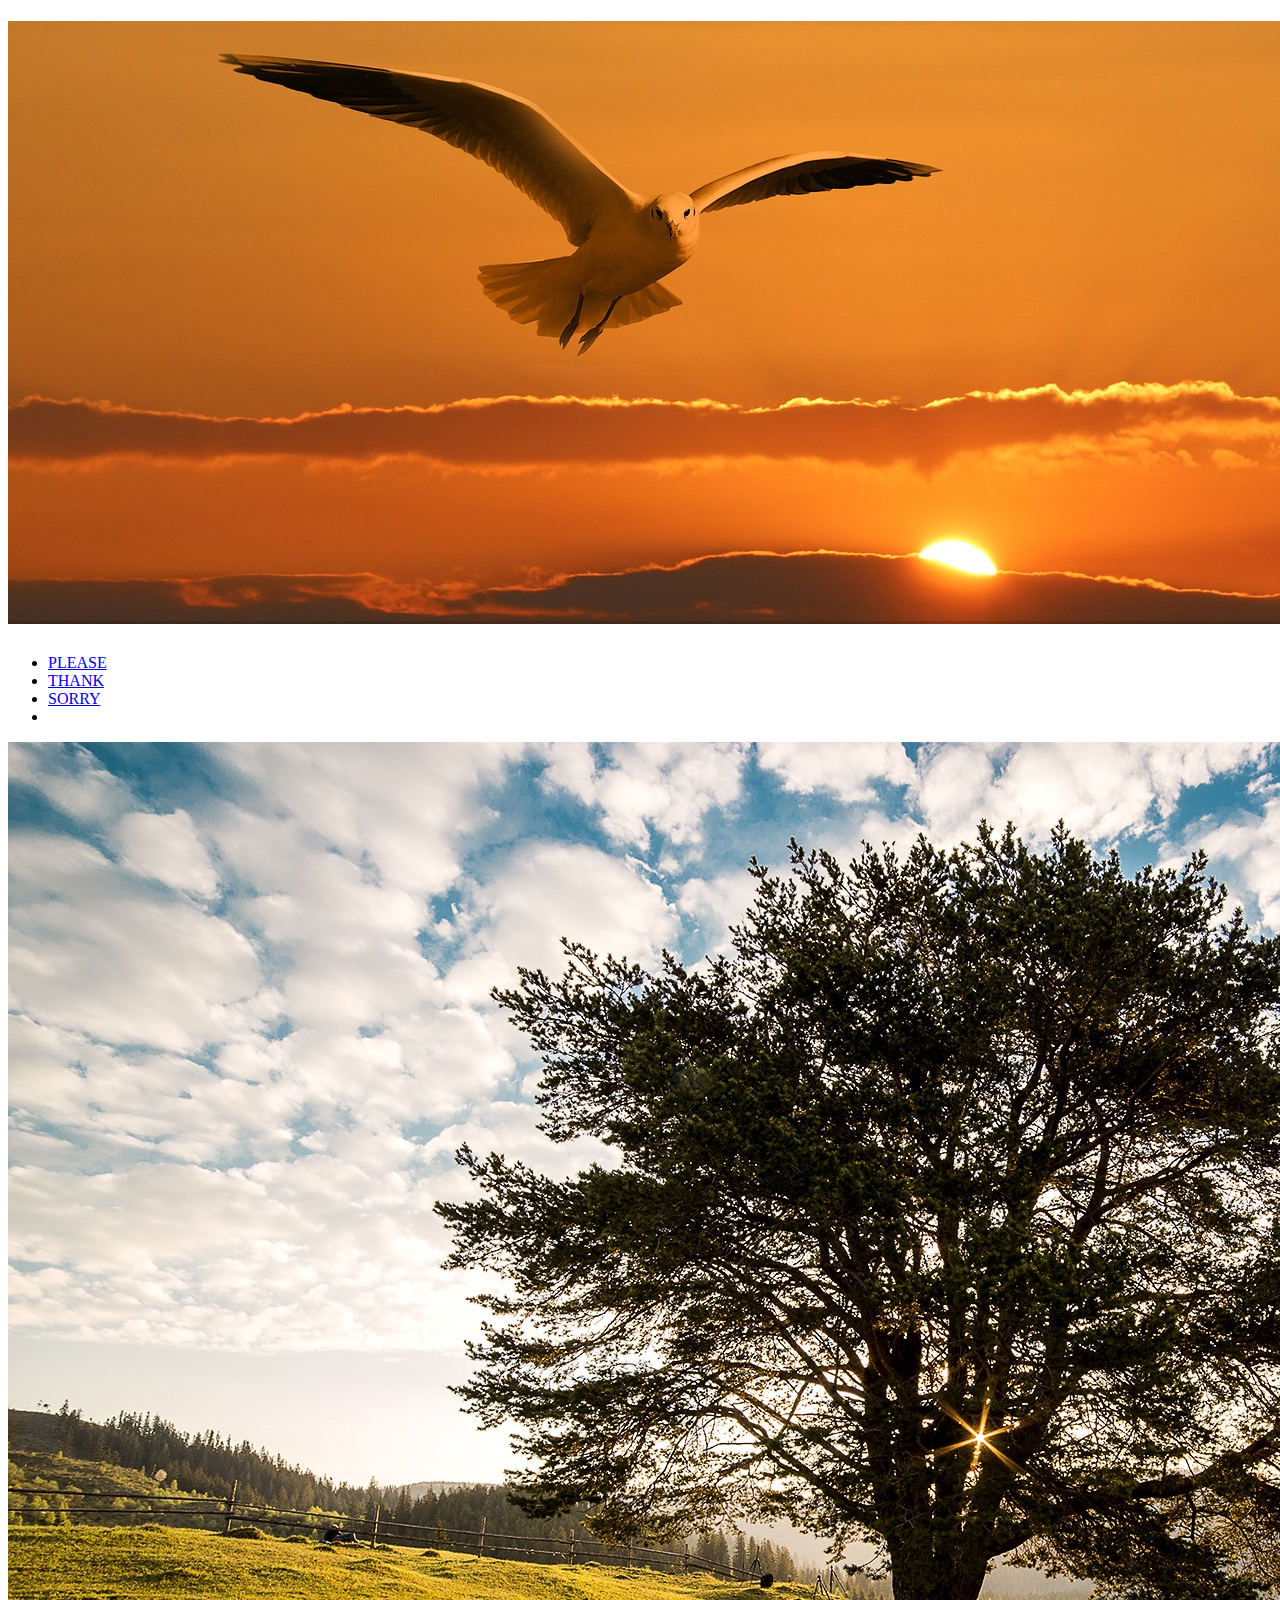
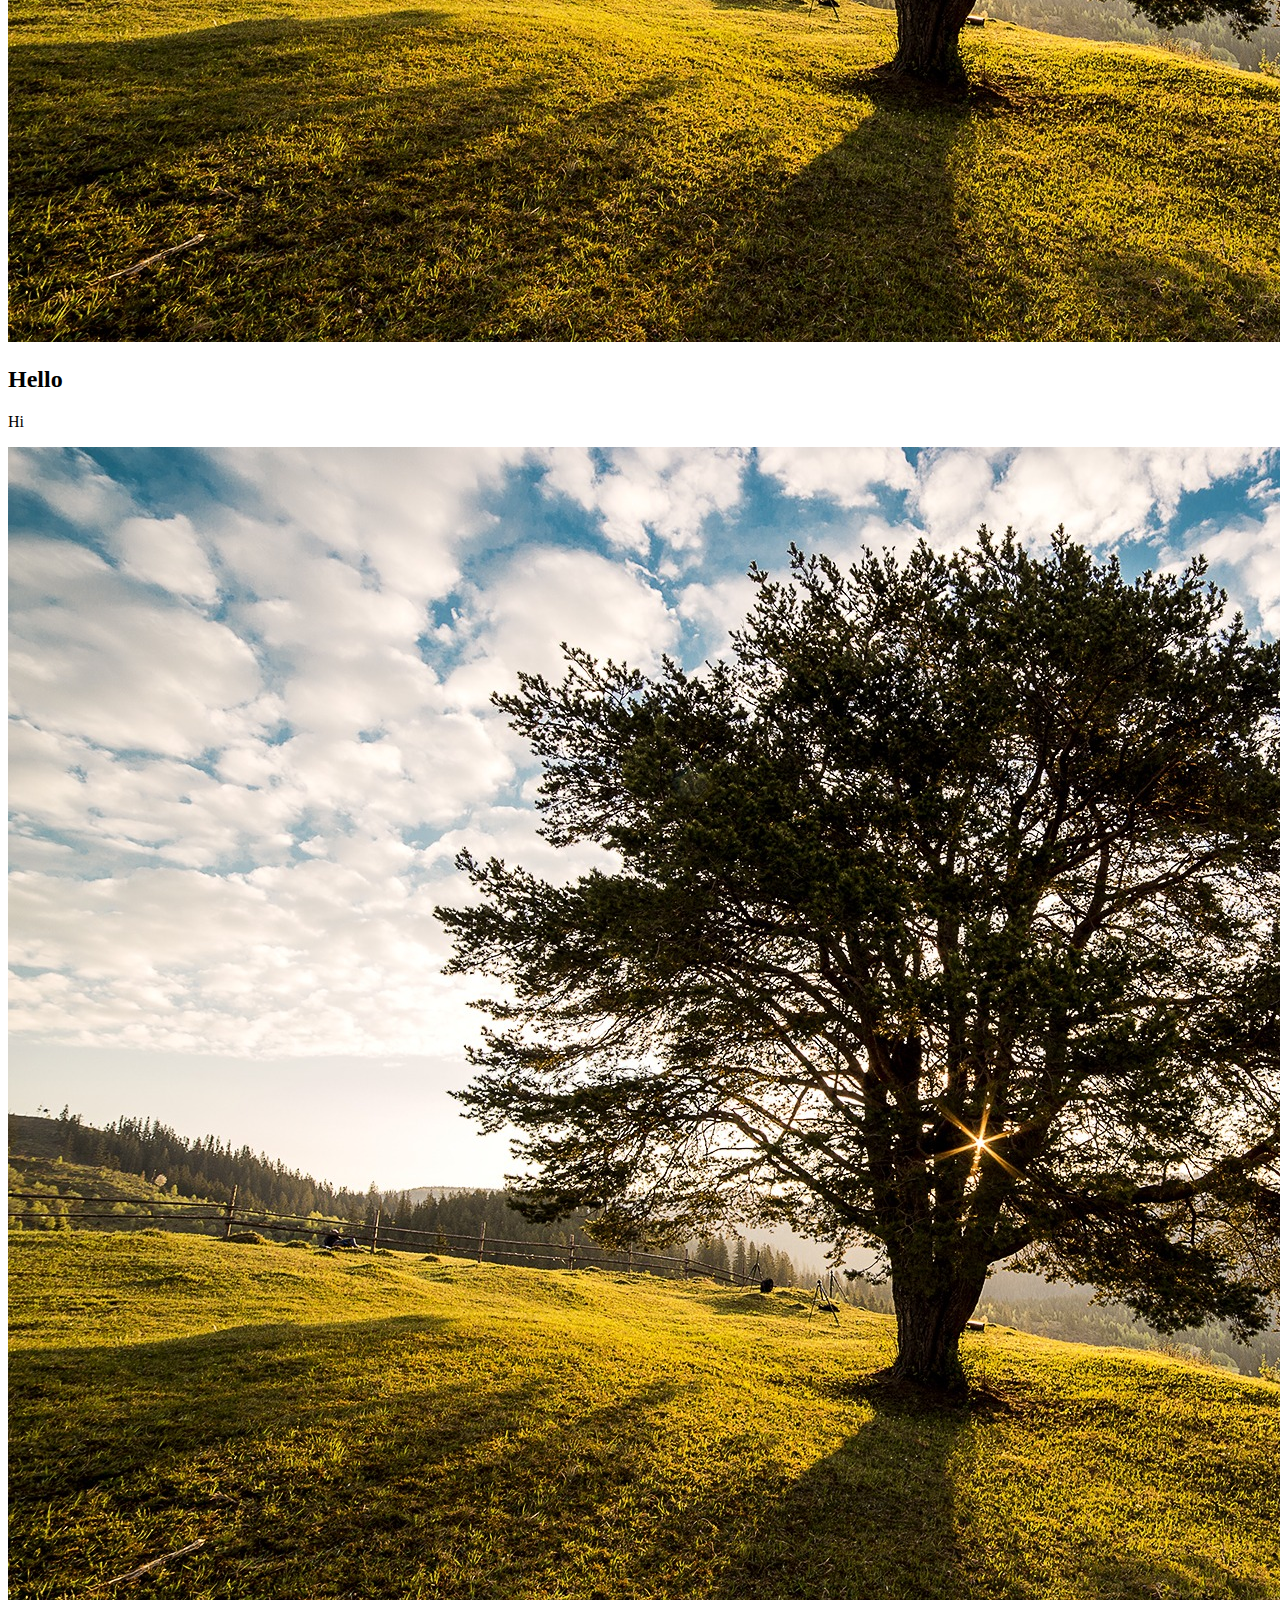
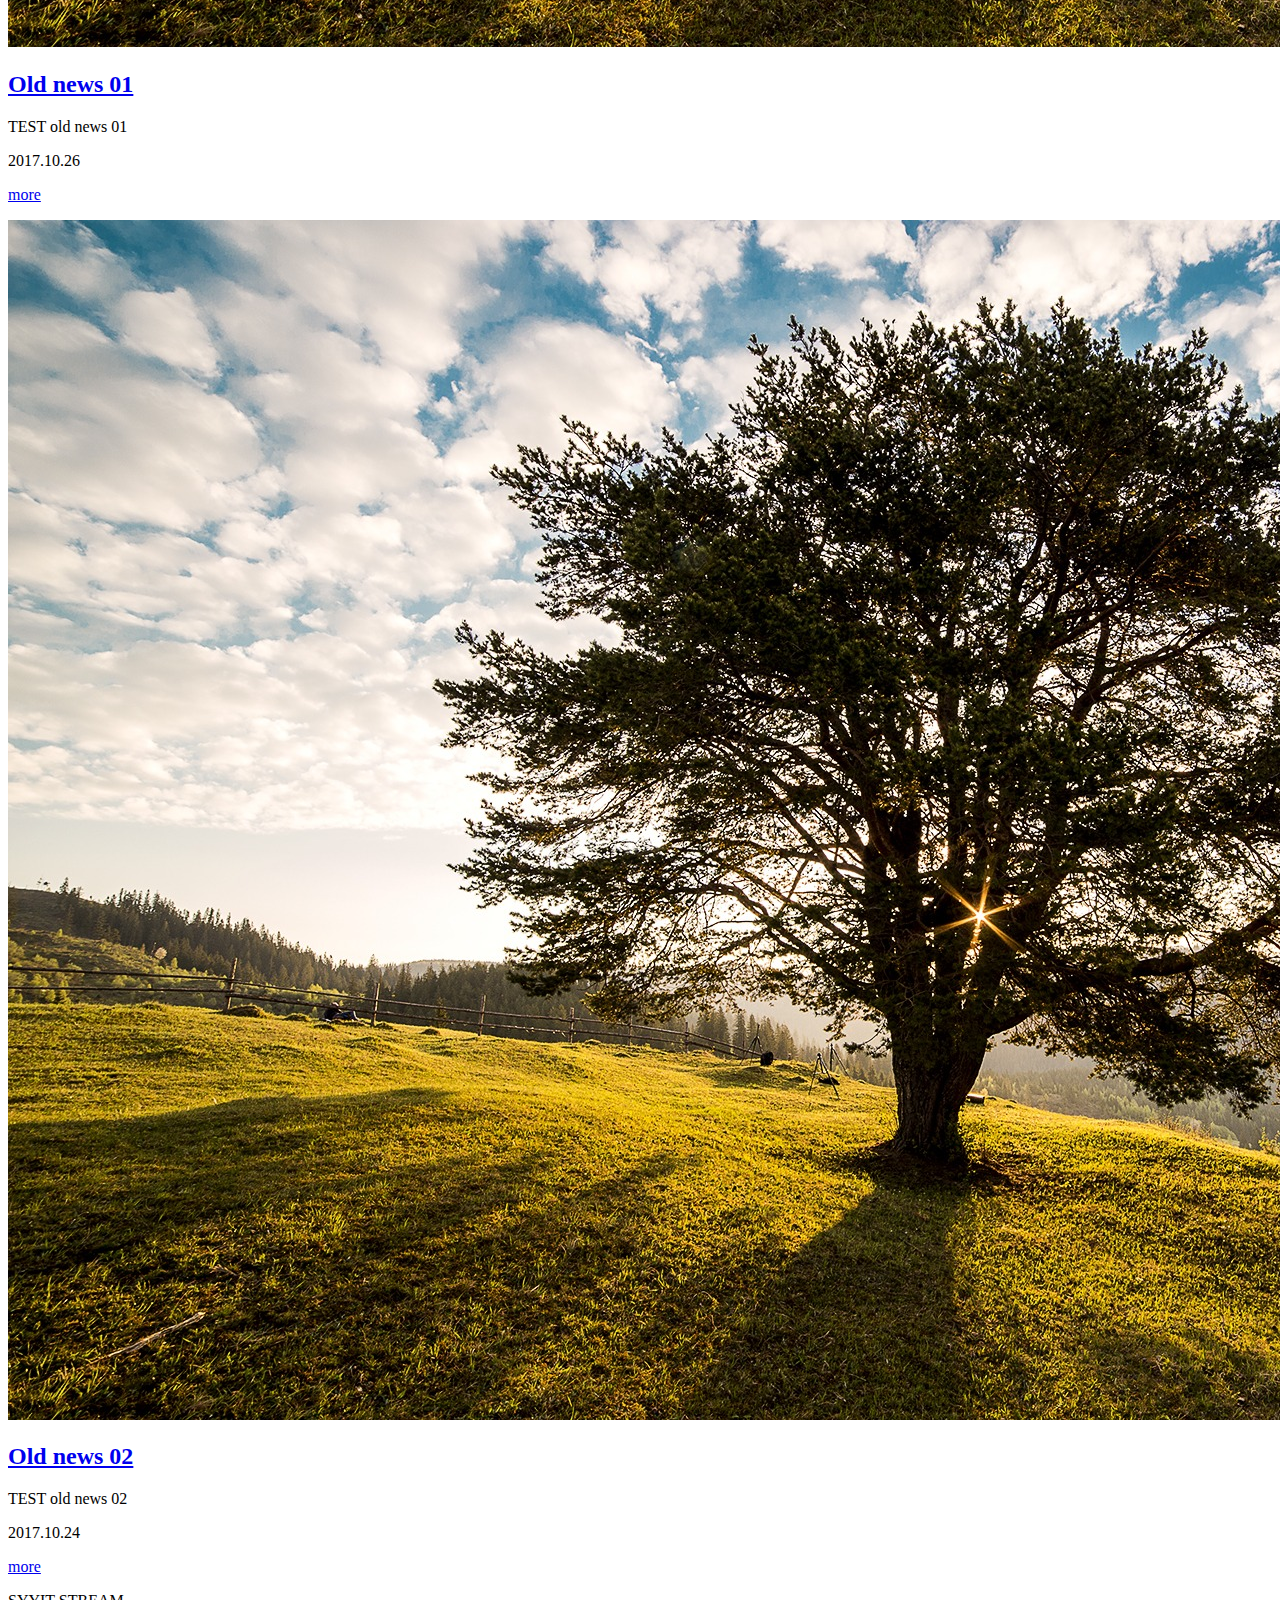
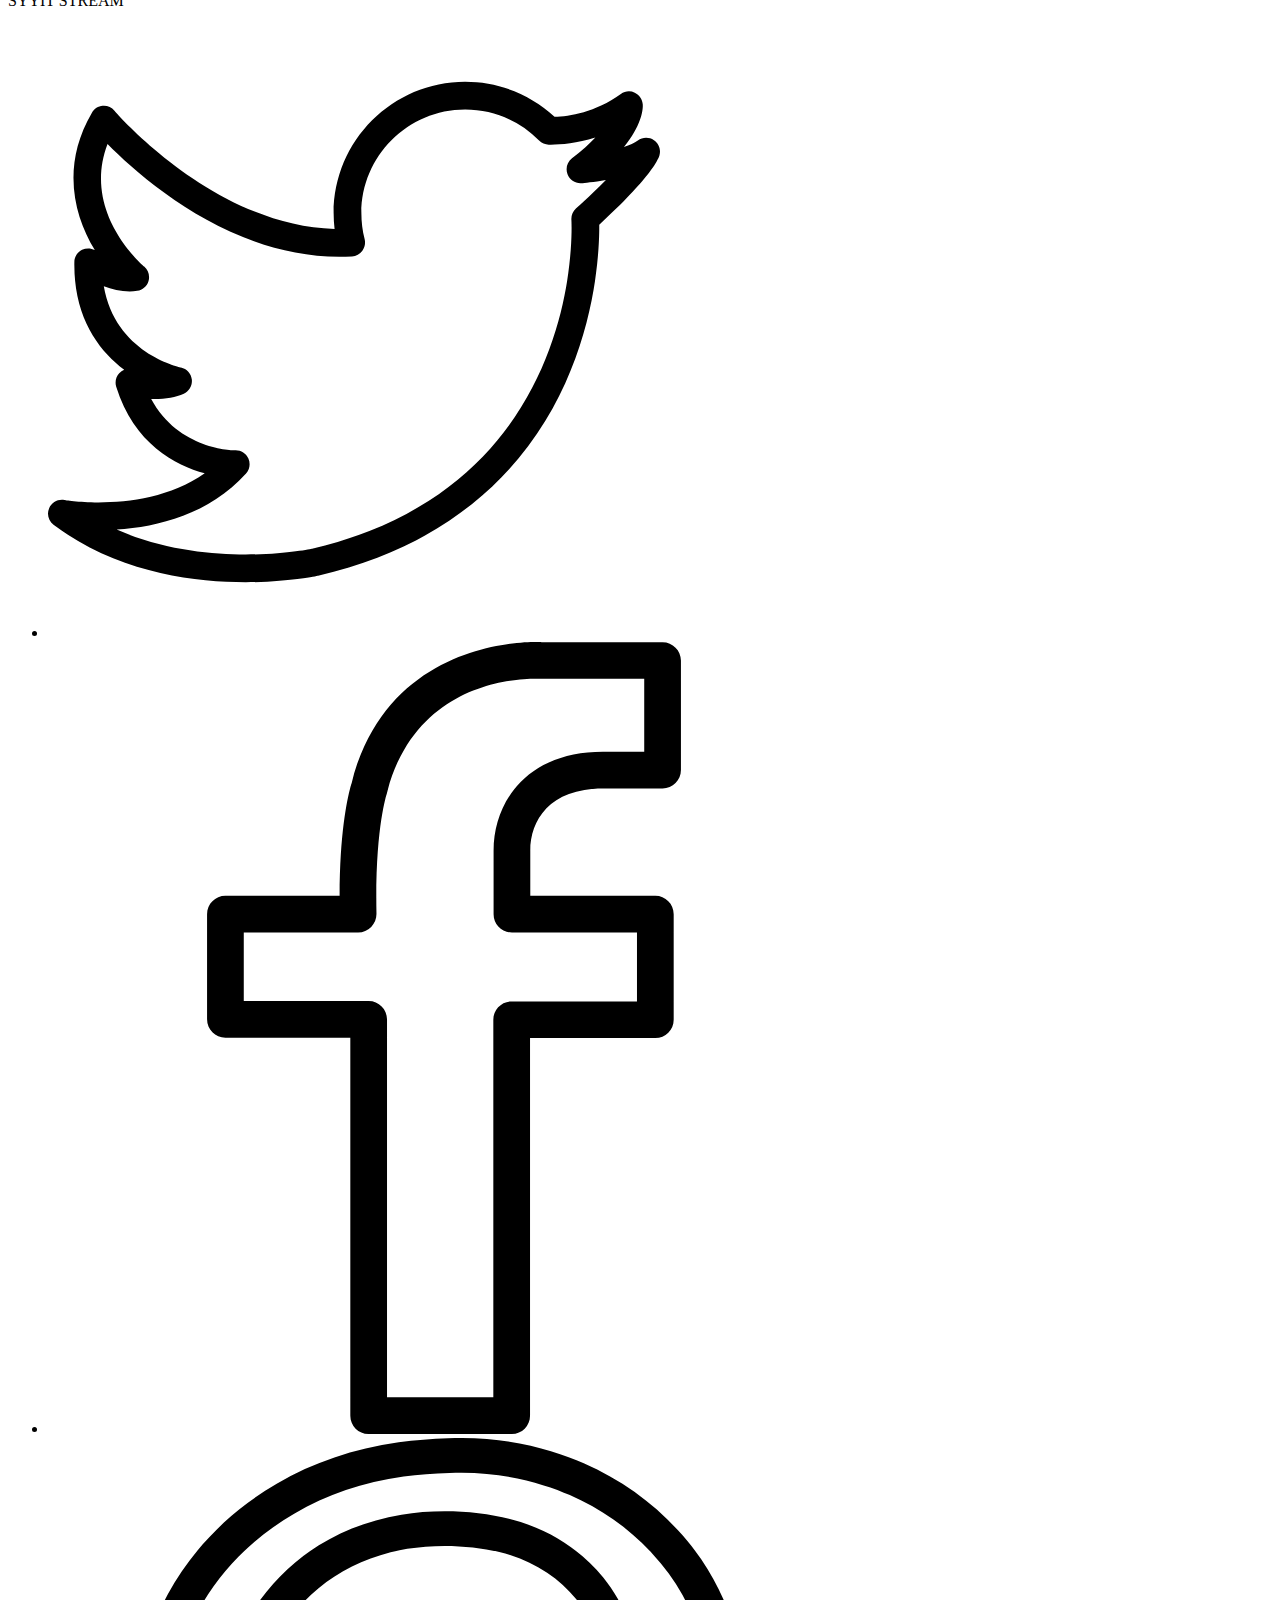
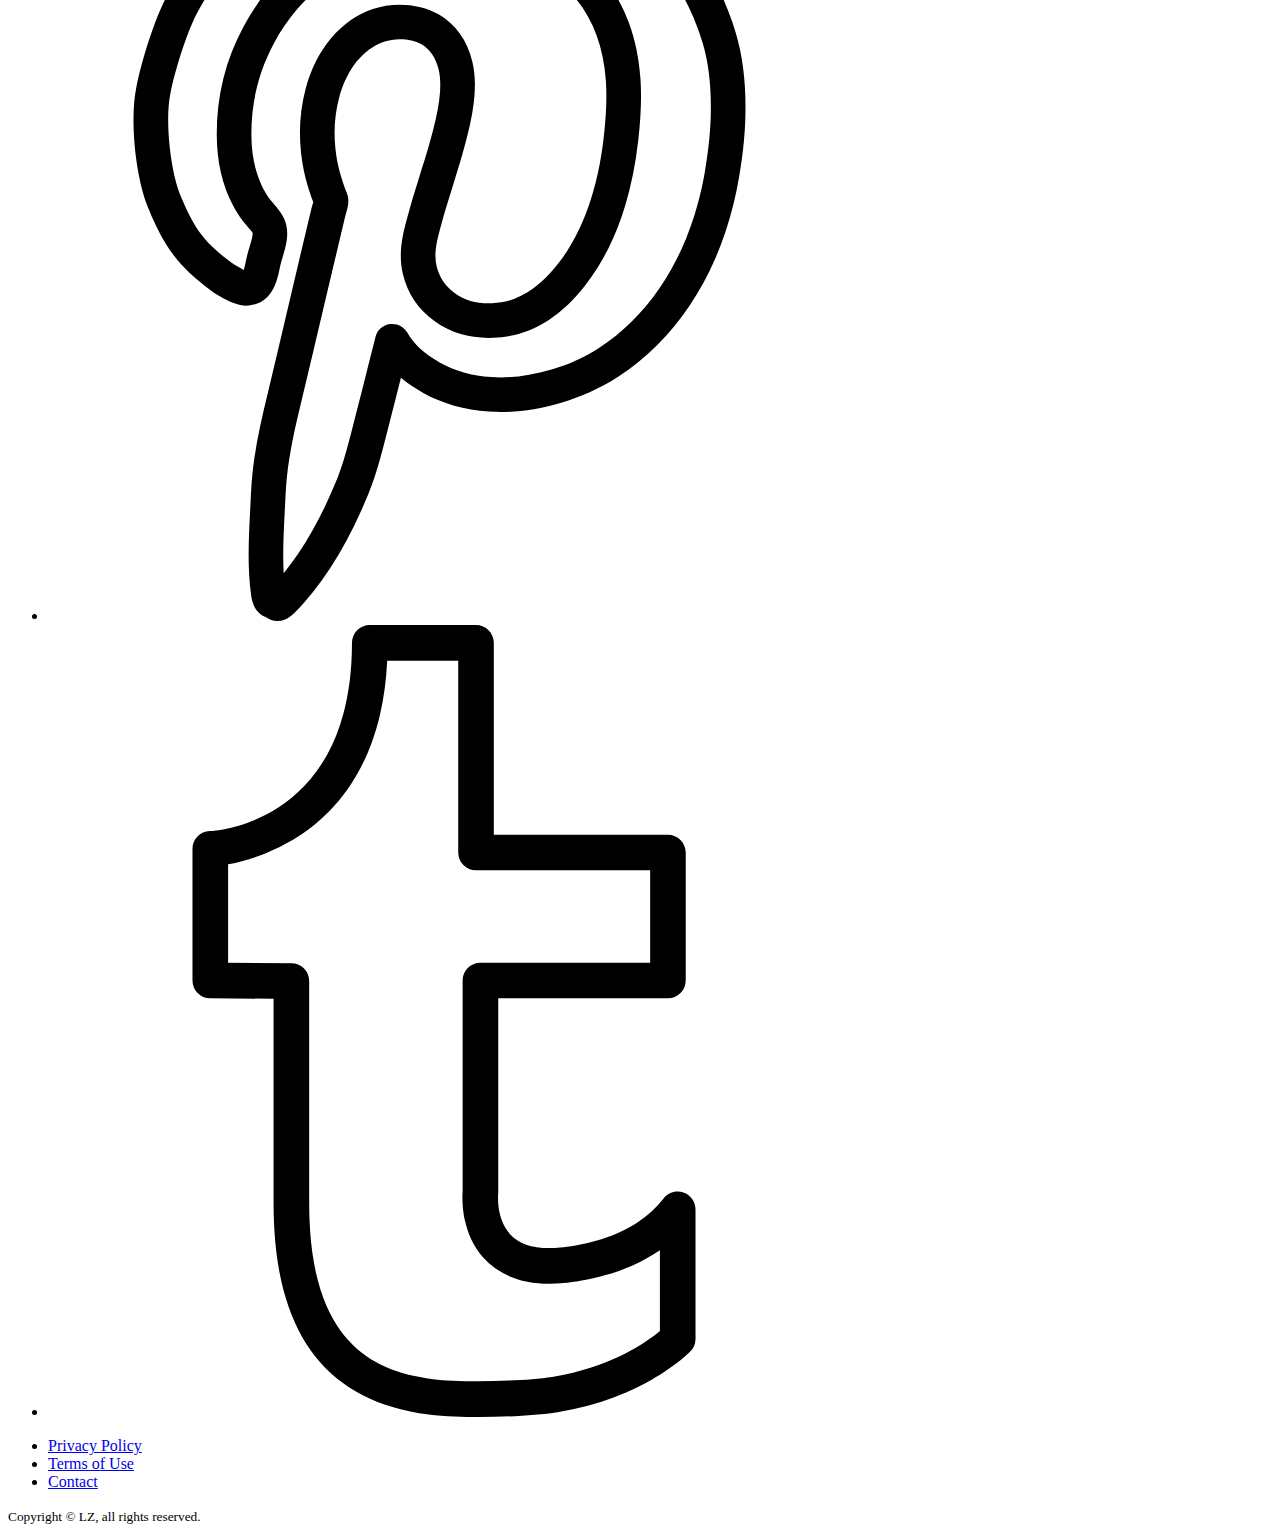
<file: index.html>
<!DOCTYPE html>
<html lang="en">
<head>
	<meta charset="UTF-8">
	<title>Document</title>
	<link rel="stylesheet" type="test.css" href="test.css">
</head>
<body>
	<div id="container">
	<header>
		<div id="banner">
		<h1>
		<img src="img/banner-1090835_1920.jpg" alt="Hello,I'm from Taiwan">
		</h1>
		</div>
		
		<nav>
		<ul>
			<li>
				<a href="#">PLEASE</a>
			</li>
			<li>
				<a href="#">THANK</a>
			</li>
			<li>
				<a href="#">SORRY</a>
			</li>
			<li></li>
		</ul>

		</nav>
	</header>

	<main>
		<div id="TOP_NEWS">
			<img src="img/IMG_TREE.jpeg" alt="TOP NEWS PIC">
			<h2>Hello</h2>
			<p>Hi</p>
		</div>
		<div id="OLD_NEWS">
			<div id="post">
		
			<img src="img/IMG_TREE.jpeg" alt="TREE">
			<a href="#">
				<h2>Old news 01</h2>
			</a>
			<p>TEST old news 01</p>
			<p class="data">2017.10.26</p>
			<a href="#">
				<p class="more">more</p>
			</a>
		
			</div id="post">

			<div id="post">
		
			<img src="img/IMG_TREE.jpeg" alt="TREE">
			<a href="#">
				<h2>Old news 02</h2>
			</a>
			<p>TEST old news 02</p>
			<p class="data">2017.10.24</p>
			<a href="#">
				<p class="more">more</p>
			</a>
		

			</div id="post">
			
		</div id="OLD NEWS">
	</main>

	<footer>
		       <p>SYYIT STREAM</p>
        <div id="iconmenu">
            <ul>
                <li><a href="..."><img src="img/twitter-social-outlined-logo.svg" alt="twitter"></a></li>
                <li><a href="..."><img src="img/facebook-logo-outline (1).svg" alt="facebook"></a></li>
                <li><a href="..."><img src="img/pinterest-outlined-logo.svg" alt="pintrest"></a></li>
                <li><a href="..."><img src="img/tumblr-outlined-social-logo-symbol-of-a-letter.svg" alt="tumblr"></a></li>
            </ul>
        </div>
        <div id="submenu">
            <ul>
                <li><a href="...">Privacy Policy</a></li>
                <li><a href="...">Terms of Use</a></li>
                <li><a href="...">Contact</a></li>
            </ul>
        </div>
        <small>Copyright &copy; LZ, all rights reserved.</small>
	</footer>
	</div>

</body>
</html>
</file>
<file: test.css>
/*版面規劃*/
body {
	/*整體留天留左右*/
	margin: 24px 10px;
	font-family:Arial,'微軟正黑體',sans-serif;
}

#container {
	widows: 960px; 
	margin: auto;
}

header {
	margin-bottom: 10px;
	overflow: hidden;
}

/*main*/
#TOP_NEWS {
	margin-bottom: 30px;
	overflow: hidden;
}

#OLD_NEWS {
	margin-bottom: 30px;
	overflow: hidden;
}




/*細節設計*/

/*靠左對齊*/
#banner {
	float: left;
}

#banner h1 {
	margin: 0;
}

#banner img {
	/*向下對齊*/
	vertical-align: bottom;
	/*三分法寬度*/
	width: 332px;
}

nav {
	/*靠右對齊*/
	float: right;
	font-size: 16pt;
	font-family: 'Berkshire Swash', cursive;
	padding-top: 30px;
}

nav ul {
	margin: 0;
	padding: 0;
}

nav li {
	list-style-type: none;
	float: left;
}

nav li a {
    display: block;
    float: left;
    margin-left: 20px;
    margin-top: 20px;
    text-decoration: none;
    border-bottom: solid 3px transparent;
    color: #000000;
}

nav li a:hover {
    border-bottom-color: #ff1e97;
}
</file>
